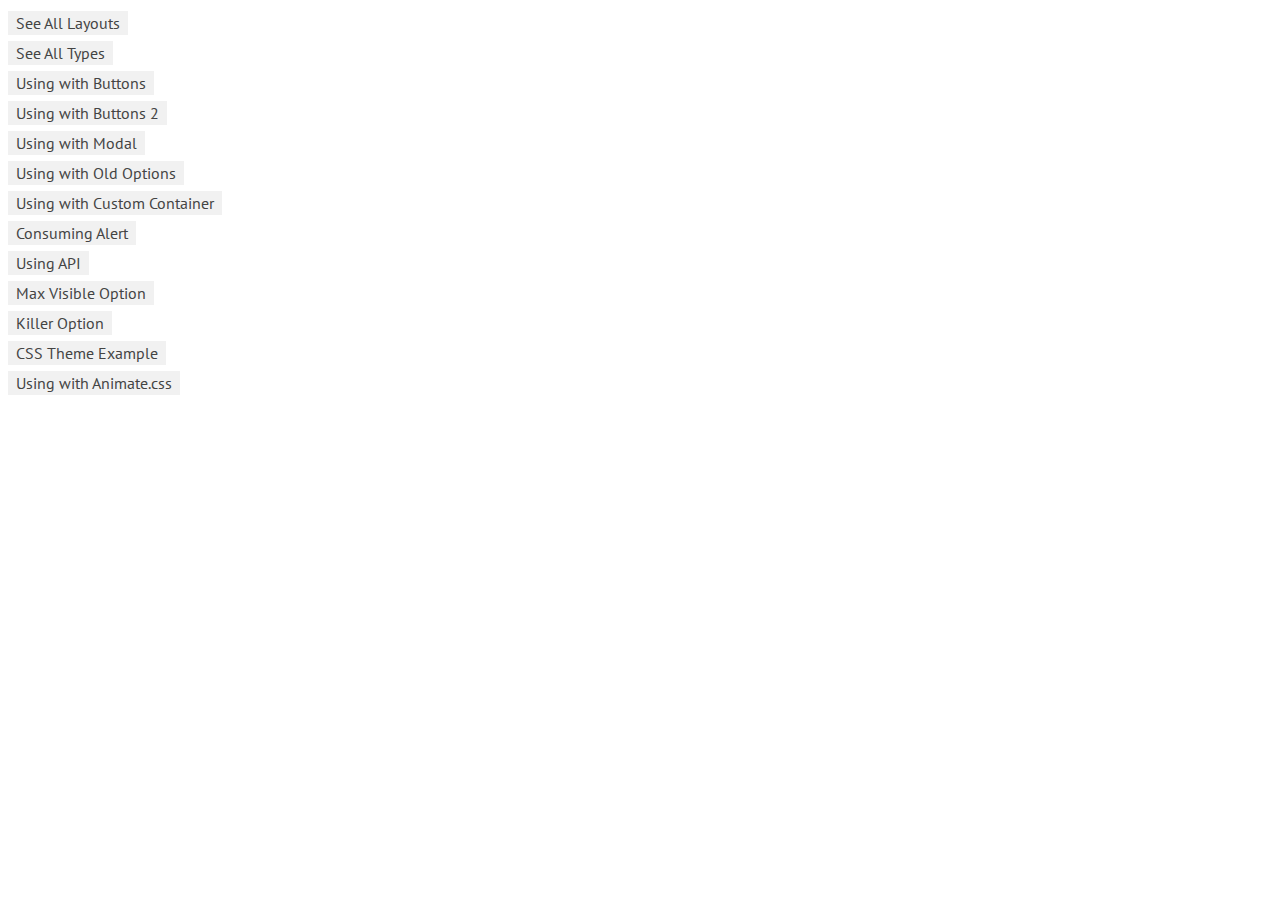
<file: movies/static/movies/noty/demo/index.html>
<!DOCTYPE html>
<html lang="en">
<head>
    <meta http-equiv="Content-Type" content="text/html; charset=UTF-8">
    <meta charset="utf-8">
    <title>Demonstration of noty</title>
    <meta name="viewport" content="width=device-width, initial-scale=1.0">
    <meta name="description" content="demonstration of some noty capabilities">

    <link href='http://fonts.googleapis.com/css?family=PT+Sans:regular,italic,bold,bolditalic&amp;subset=latin,latin-ext,cyrillic' rel='stylesheet' type='text/css'>
    <style type="text/css">

        html {
            height: 100%;
            width: 100%;
        }

        body {
            font-family: 'PT Sans', Tahoma, Arial, serif;
            line-height: 13px
        }

        a {
            color: #444;
            line-height: 30px;
            text-decoration: none;
            background: #f1f1f1;
            padding: 2px 8px;
        }

    </style>

</head>
<body>
<div class="container">
    <div>
        <a href="allLayouts.html">See All Layouts</a>
    </div>
    <div>
        <a href="allTypes.html">See All Types</a>
    </div>
    <div>
        <a href="usingWithButtons.html">Using with Buttons</a>
    </div>
    <div>
        <a href="usingWithButtons2.html">Using with Buttons 2</a>
    </div>
    <div>
        <a href="usingWithModal.html">Using with Modal</a>
    </div>
    <div>
        <a href="usingWithOldOptions.html">Using with Old Options</a>
    </div>
    <div>
        <a href="customContainer.html">Using with Custom Container</a>
    </div>
    <div>
        <a href="consumingAlert.html">Consuming Alert</a>
    </div>
    <div>
        <a href="api.html">Using API</a>
    </div>
    <div>
        <a href="usingMaxVisible.html">Max Visible Option</a>
    </div>
    <div>
        <a href="killer.html">Killer Option</a>
    </div>
    <div>
        <a href="themeCss.html">CSS Theme Example</a>
    </div>
    <div>
        <a href="usingWithAnimate.css.html">Using with Animate.css</a>
    </div>
</div>
</body>
</html>
</file>
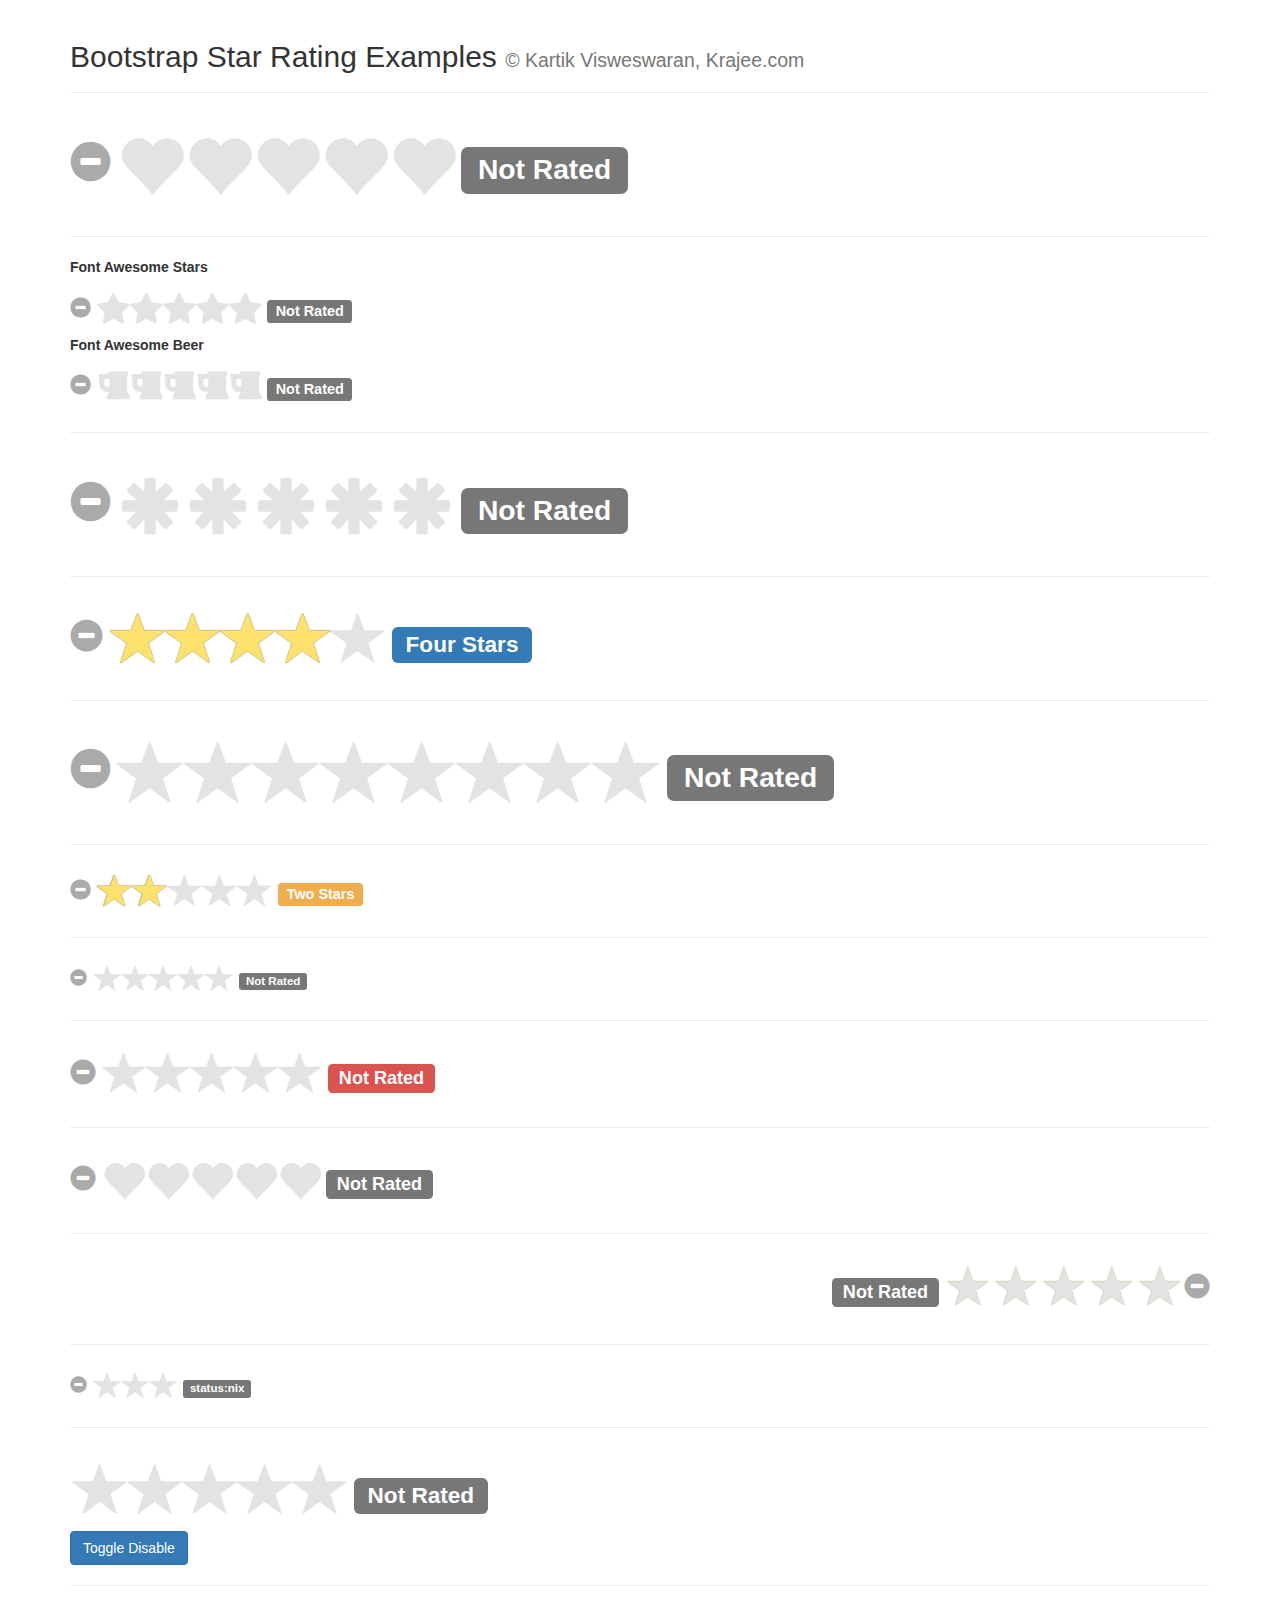
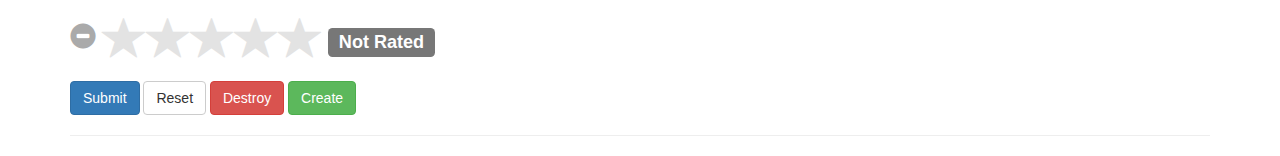
<file: movies/static/movies/star-rating/examples/index.html>
<!DOCTYPE html>
<html lang="en">
<head>
    <meta charset="UTF-8"/>
    <title>Krajee JQuery Plugins - &copy; Kartik</title>
    <link rel="stylesheet"  href="http://maxcdn.bootstrapcdn.com/bootstrap/3.3.4/css/bootstrap.min.css" rel="stylesheet">
    <link rel="stylesheet" href="http://maxcdn.bootstrapcdn.com/font-awesome/4.3.0/css/font-awesome.min.css">
    <link rel="stylesheet" href="../css/star-rating.css" media="all" rel="stylesheet" type="text/css"/>
    <script src="http://ajax.googleapis.com/ajax/libs/jquery/2.1.1/jquery.min.js"></script>
    <script src="../js/star-rating.js" type="text/javascript"></script>
<body>
<div class="container">
<div class="page-header">
<h2>Bootstrap Star Rating Examples <small>&copy; Kartik Visweswaran, Krajee.com</small></h2>
</div>
<form>
    <input id="input-2b" type="number" class="rating" min="0" max="5" step="0.5" data-size="xl"
    data-symbol="&#xe005;" data-default-caption="{rating} hearts" data-star-captions="{}">
    <hr>
    <label>Font Awesome Stars</label>
    <input id="input-2c" class="rating" min="0" max="5" step="0.5" data-size="sm"
           data-symbol="&#xf005;" data-glyphicon="false" data-rating-class="rating-fa">
    <label>Font Awesome Beer</label>
    <input id="input-2d" class="rating" min="0" max="5" step="0.5" data-size="sm"
           data-symbol="&#xf0fc;" data-glyphicon="false" data-rating-class="rating-fa" data-default-caption="{rating} drinks" data-star-captions="{}">
    <hr>
    <input id="input-21a" value="0" type="number" class="rating" data-symbol="*" min=0 max=5 step=0.5 data-size="xl" >
    <hr>
    <input id="input-21b" value="4" type="number" class="rating" min=0 max=5 step=0.2 data-size="lg">
    <hr>
    <input id="input-21c" value="0" type="number" class="rating" min=0 max=8 step=0.5 data-size="xl" data-stars="8">
    <hr>
    <input id="input-21d" value="2" type="number" class="rating" min=0 max=5 step=0.5 data-size="sm">
    <hr>
    <input id="input-21e" value="0" type="number" class="rating" min=0 max=5 step=0.5 data-size="xs" >
    <hr>
    <input id="input-21f" value="0" type="number" min=0 max=5 step=0.1 data-size="md" >
    <hr>
    <input id="input-2ba" type="number" class="rating" min="0" max="5" step="0.5" data-stars=5
    data-symbol="&#xe005;" data-default-caption="{rating} hearts" data-star-captions="{}">
    <hr>
    <input id="input-22"  value="0" type="number" class="rating" min=0 max=5 step=0.5 data-rtl=1 data-container-class='text-right' data-glyphicon=0>
    <div class="clearfix"></div>
    <hr>     
    <input class="rb-rating">
    <hr>
    <input id="rating-input" type="number" />
    <button id="btn-rating-input" type="button" class="btn btn-primary">Toggle Disable</button>
    <hr>  
    <input id="kartik" class="rating" data-stars="5" data-step="0.1"/>
    <div class="form-group" style="margin-top:10px">
    <button type="submit" class="btn btn-primary">Submit</button>
    <button type="reset" class="btn btn-default">Reset</button>
    <button type="button" class="btn btn-danger">Destroy</button>
    <button type="button" class="btn btn-success">Create</button>
    </div>
</form>
<hr>
<script>
    jQuery(document).ready(function () {
        $("#input-21f").rating({
            starCaptions: function(val) {
                if (val < 3) {
                    return val;
                } else {
                    return 'high';
                }
            },
            starCaptionClasses: function(val) {
                if (val < 3) {
                    return 'label label-danger';
                } else {
                    return 'label label-success';
                }
            },
            hoverOnClear: false
        });
        
        $('#rating-input').rating({
              min: 0,
              max: 5,
              step: 1,
              size: 'lg',
              showClear: false
           });
           
        $('#btn-rating-input').on('click', function() {
            $('#rating-input').rating('refresh', {
                showClear:true, 
                disabled:true
            });
        });
        
        
        $('.btn-danger').on('click', function() {
            $("#kartik").rating('destroy');
        });
        
        $('.btn-success').on('click', function() {
            $("#kartik").rating('create');
        });
        
        $('#rating-input').on('rating.change', function() {
            alert($('#rating-input').val());
        });
        
        
        $('.rb-rating').rating({'showCaption':true, 'stars':'3', 'min':'0', 'max':'3', 'step':'1', 'size':'xs', 'starCaptions': {0:'status:nix', 1:'status:wackelt', 2:'status:geht', 3:'status:laeuft'}});
    });
</script>
</div>  
</body>
</html>
</file>
<file: movies/static/movies/star-rating/css/star-rating.css>
/*!
 * @copyright &copy; Kartik Visweswaran, Krajee.com, 2013 - 2015
 * @version 3.5.2
 *
 * A simple yet powerful JQuery star rating plugin that allows rendering
 * fractional star ratings and supports Right to Left (RTL) input.
 *
 * For more JQuery/Bootstrap plugins and demos visit http://plugins.krajee.com
 * For more Yii related demos visit http://demos.krajee.com
 */
.rating-loading {
    width: 25px;
    height: 25px;
    font-size: 0px;
    color: #fff;
    background: transparent url('../img/loading.gif') top left no-repeat;
    border: none;
}
/*
 * Stars
 */
.rating-fa {
    font-family: 'FontAwesome';
    padding-left: 1px;
}

.rating-fa .rating-stars:before {
    padding-left: 1px;
}

.rating-gly {
    font-family: 'Glyphicons Halflings';
}

.rating-gly-star {
    font-family: 'Glyphicons Halflings';
    padding-left: 2px;
}

.rating-gly-star .rating-stars:before {
    padding-left: 2px;
}

.rating-lg .rating-gly-star, .rating-lg .rating-gly-star .rating-stars:before {
    padding-left: 4px;
}

.rating-xl .rating-gly-star, .rating-xl .rating-gly-star .rating-stars:before {
    padding-left: 2px;
}

.rating-active {
    cursor: default;
}

.rating-disabled {
    cursor: not-allowed;
}

.rating-uni {
    font-size: 1.2em;
    margin-top: -5px;
}

.rating-container {
    position: relative;
    vertical-align: middle;
    display: inline-block;
    color: #e3e3e3;
    overflow: hidden;
}

.rating-container:before {
    content: attr(data-content);
}

.rating-container .rating-stars {
    position: absolute;
    left: 0;
    top: 0;
    white-space: nowrap;
    overflow: hidden;
    color: #fde16d;
    transition: all 0.25s ease-out;
    -o-transition: all 0.25s ease-out;
    -moz-transition: all 0.25s ease-out;
    -webkit-transition: all 0.25s ease-out;
}

.rating-container .rating-stars:before {
    content: attr(data-content);
    text-shadow: 0 0 1px rgba(0, 0, 0, 0.7);
}

.rating-container-rtl {
    position: relative;
    vertical-align: middle;
    display: inline-block;
    overflow: hidden;
    color: #fde16d;
}

.rating-container-rtl:before {
    content: attr(data-content);
    text-shadow: 0 0 1px rgba(0, 0, 0, 0.7);
}

.rating-container-rtl .rating-stars {
    position: absolute;
    left: 0;
    top: 0;
    white-space: nowrap;
    overflow: hidden;
    color: #e3e3e3;
    transition: all 0.25s ease-out;
    -o-transition: all 0.25s ease-out;
    -moz-transition: all 0.25s ease-out;
    -webkit-transition: all 0.25s ease-out;
}

.rating-container-rtl .rating-stars:before {
    content: attr(data-content);
}

/**
 * Rating sizes
 */
.rating-xl {
    font-size: 4.89em;
}

.rating-lg {
    font-size: 3.91em;
}

.rating-md {
    font-size: 3.13em;
}

.rating-sm {
    font-size: 2.5em;
}

.rating-xs {
    font-size: 2em;
}

/**
 * Clear rating button
 */
.star-rating .clear-rating, .star-rating-rtl .clear-rating {
    color: #aaa;
    cursor: not-allowed;
    display: inline-block;
    vertical-align: middle;
    font-size: 60%;
}

.clear-rating-active {
    cursor: pointer !important;
}

.clear-rating-active:hover {
    color: #843534;
}

.star-rating .clear-rating {
    padding-right: 5px;
}

/**
 * Caption
 */
.star-rating .caption, .star-rating-rtl .caption {
    color: #999;
    display: inline-block;
    vertical-align: middle;
    font-size: 55%;
}

.star-rating .caption {
    padding-left: 5px;
}

.star-rating-rtl .caption {
    padding-right: 5px;
}
</file>
